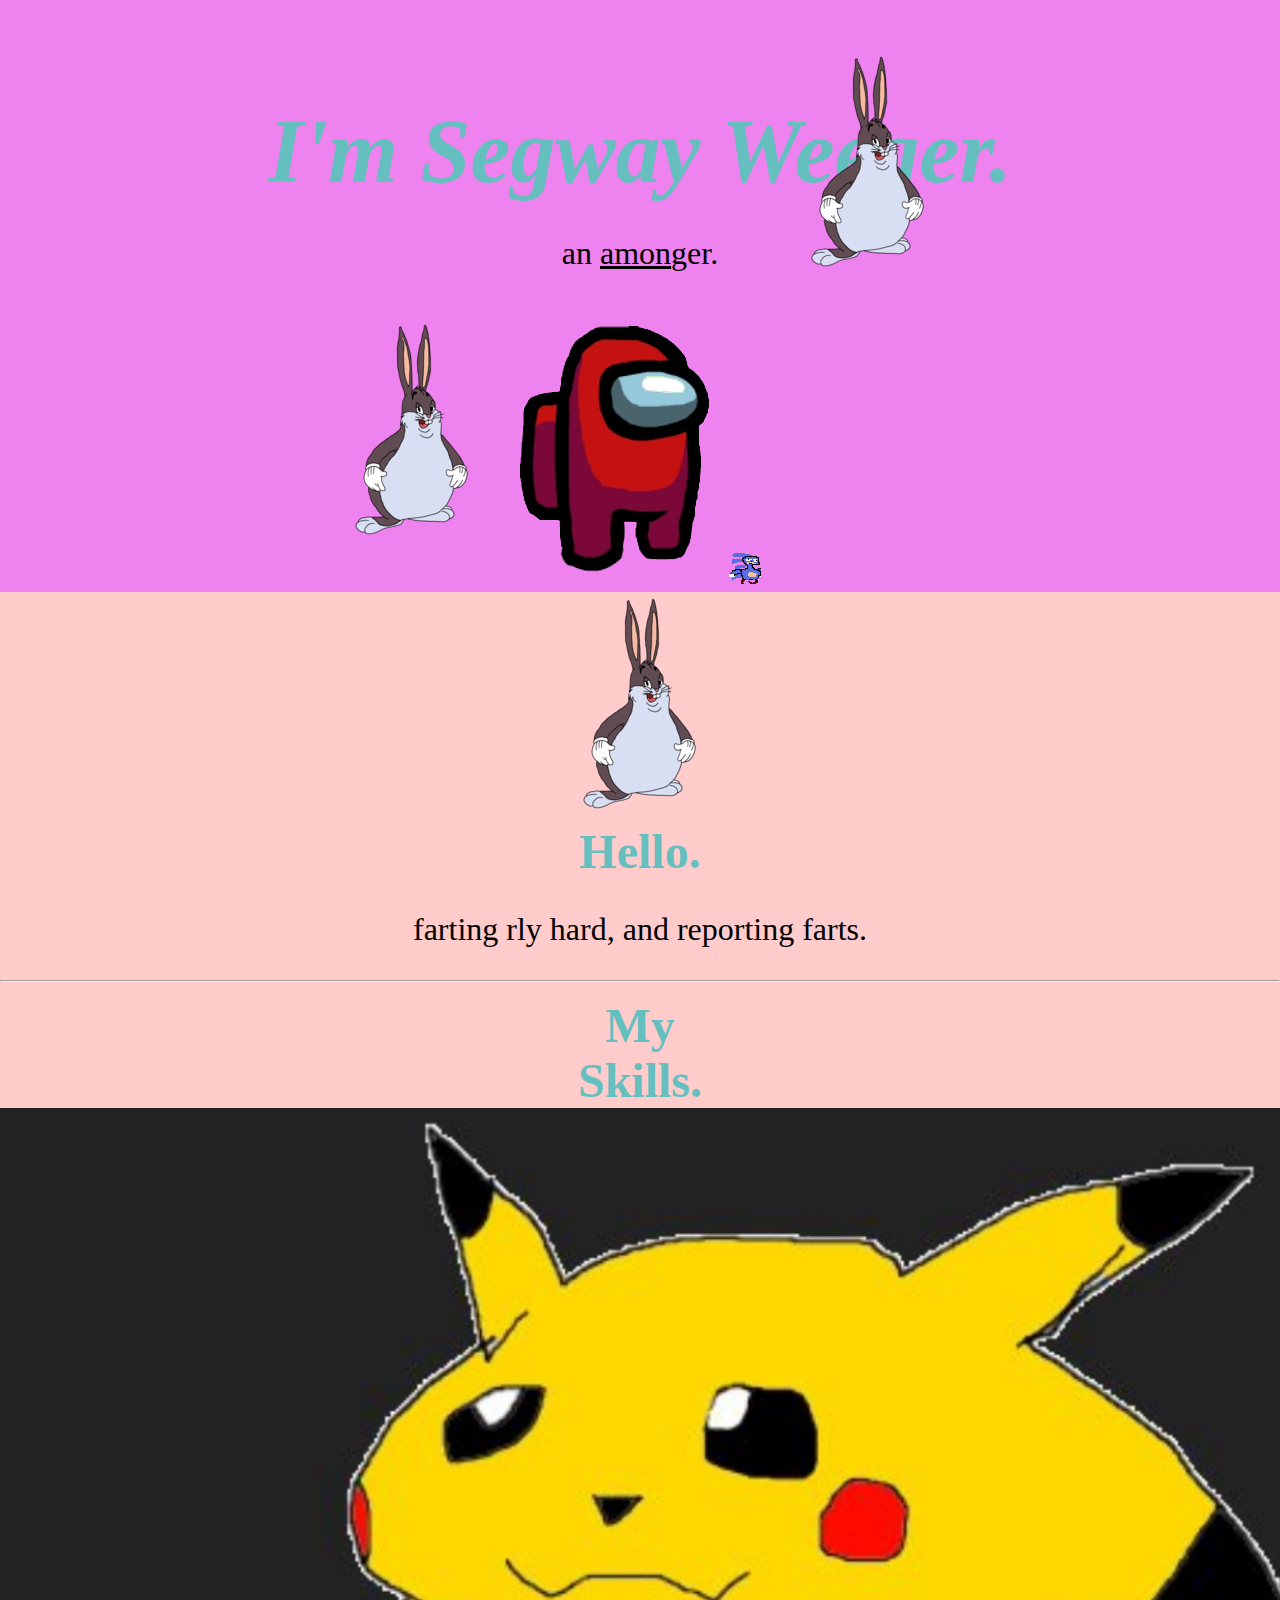
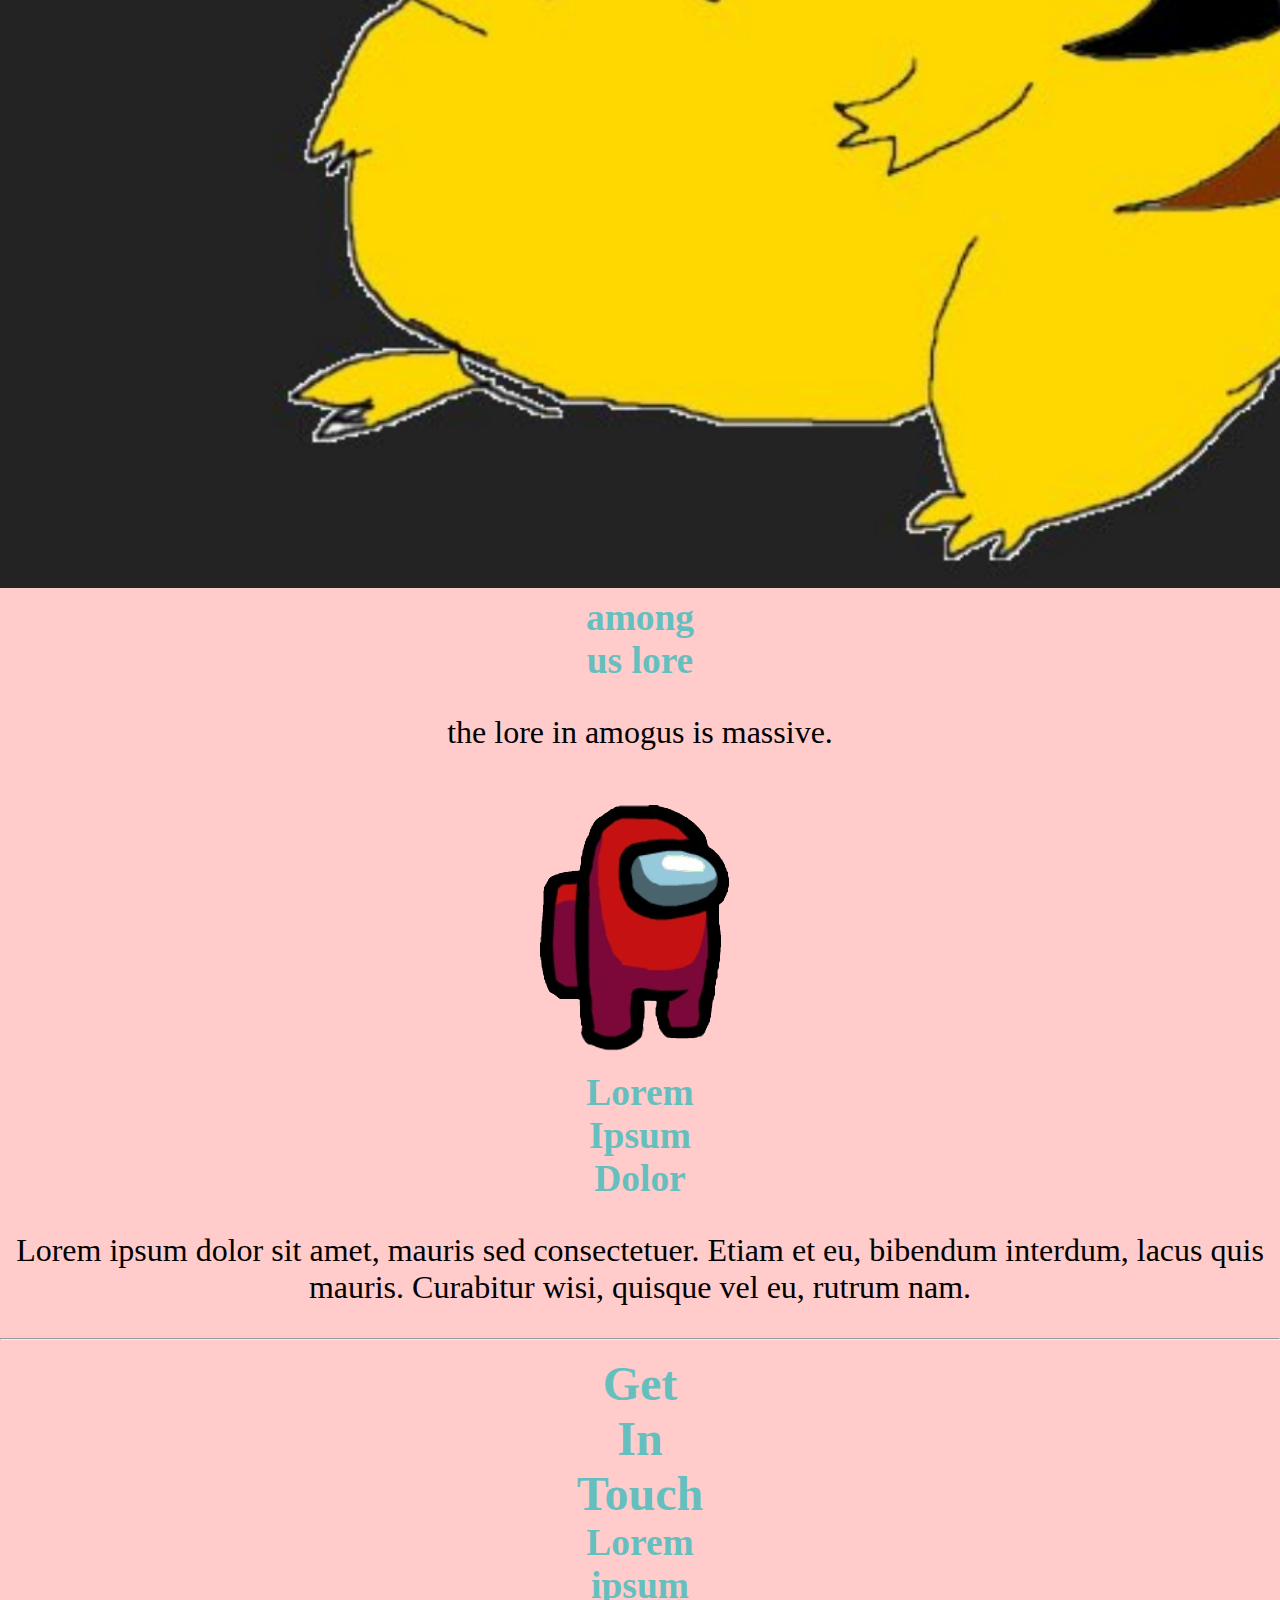
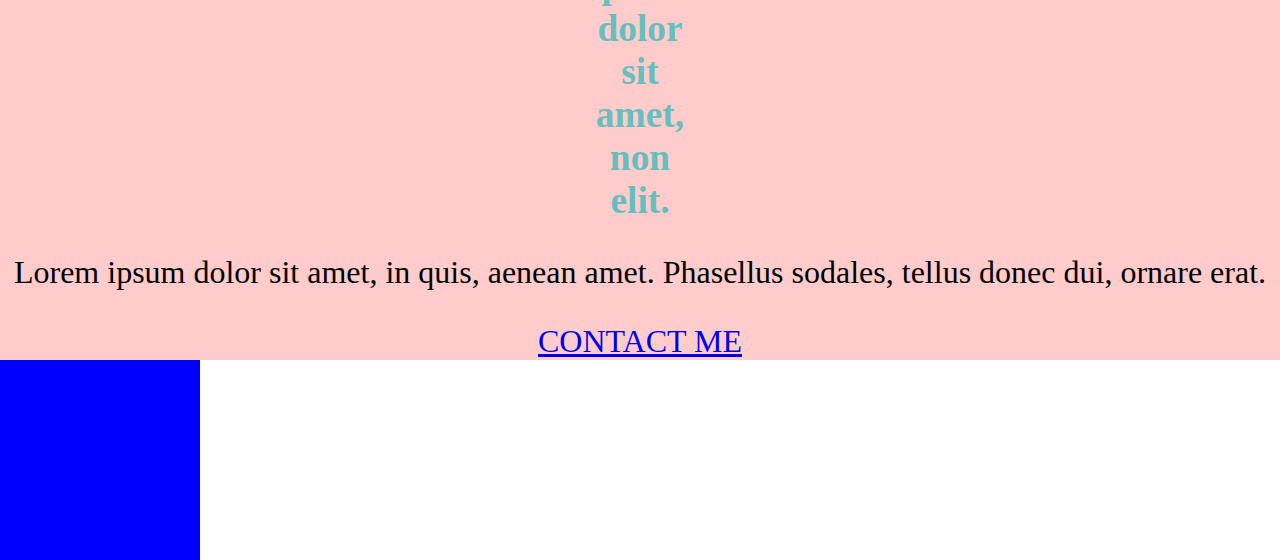
<file: web development/CSS - My Site/index.html>
<!DOCTYPE html>
<html>
  <head>
    <meta charset="utf-8">
    <title>Sieger Procedure</title>
    <link rel="stylesheet" href="css/styles.css">
    <link rel="icon" href="favicon.ico">
    <link rel="preconnect" href="https://fonts.googleapis.com"><link rel="preconnect" href="https://fonts.googleapis.com">
  </head>
  <body>
    <div class="top-container">
      <img class="top-cloud"src="images/Big_chungus.png" alt="chung-img">
      <h1><em>I'm Segway Weeger.</em></h1>
      <p>an <span class="amon">amon</span>ger.</p>
      <img class="bottom-cloud" src="images/Big_chungus.png" alt="chung-img">
      <img src="images/Impostor.jpg" alt="sus-img">
      <img src="images/sanic.gif" alt="speed-gif">
    </div>
    <div class="middle-container">
      <div class="profile">
        <img src="images/Big_chungus.png" alt="chung-img">
        <h2>Hello.</h2>
        <p>farting rly hard, and reporting farts.</p>
      </div>
      <hr>
      <div class="skills">
        <h2>My Skills.</h2>
        <div class="skill-row">
          <img class="" src="images/pika.jpg" alt="pika">
          <h3>among us lore</h3>
          <p>the lore in amogus is massive.</p>
        </div>
        <div class="skill-row">
          <img class="" src="images/Impostor.jpg" alt="">
          <h3>Lorem Ipsum Dolor</h3>
          <p>Lorem ipsum dolor sit amet, mauris sed consectetuer. Etiam et eu, bibendum interdum, lacus quis mauris. Curabitur wisi, quisque vel eu, rutrum nam.</p>
        </div>
      </div>
      <hr>
      <div class="contact-me">
        <h2>Get In Touch</h2>
        <h3>Lorem ipsum dolor sit amet, non elit.</h3>
        <p>Lorem ipsum dolor sit amet, in quis, aenean amet. Phasellus sodales, tellus donec dui, ornare erat.</p>
        <a class="btn" href="mailto:name@email.com">CONTACT ME</a>
      </div>
    </div>
    <div class="bottom-container">

    </div>
  </body>
</html>
</file>
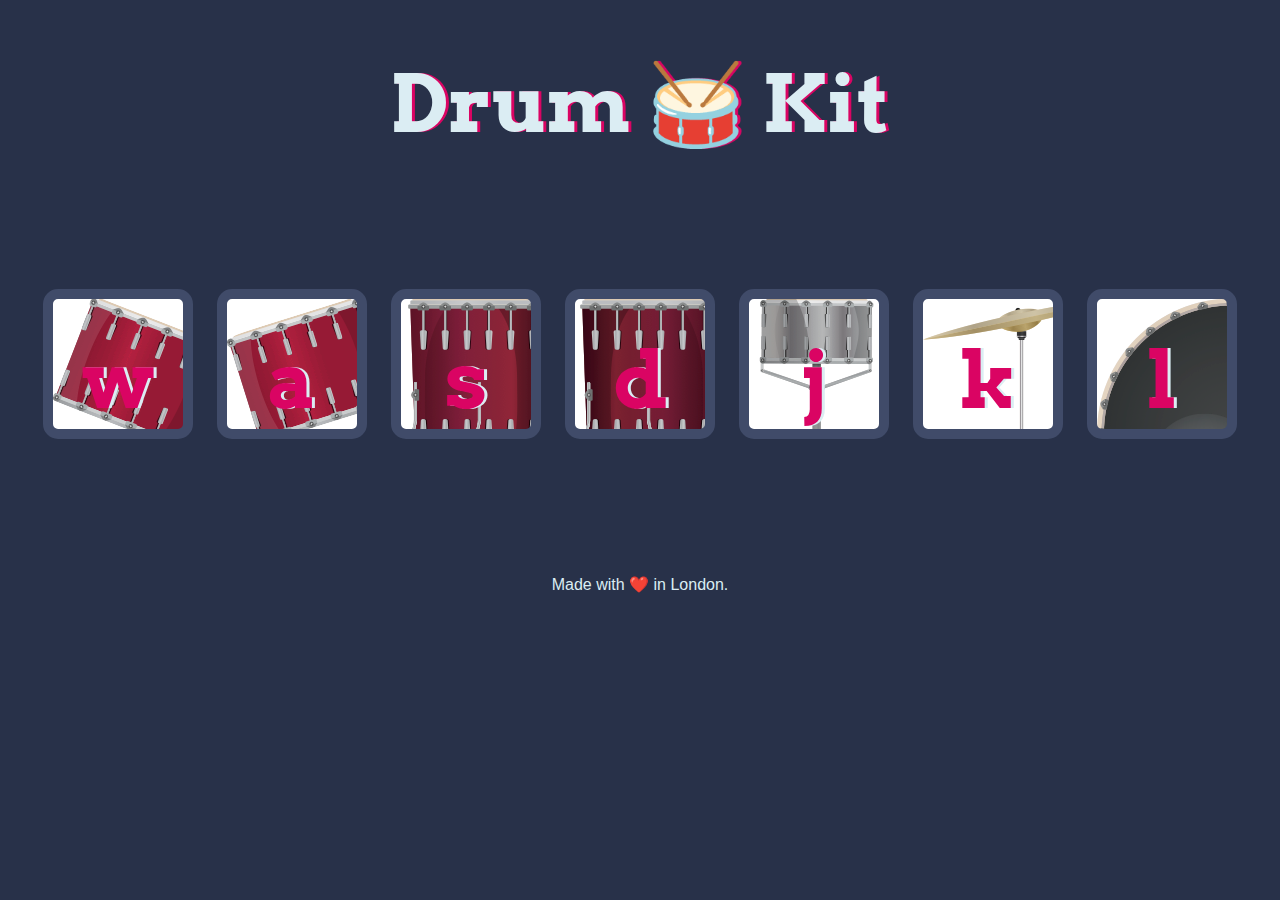
<file: web development/DOM - Drum Kit/index.html>
<!DOCTYPE html>
<html lang="en" dir="ltr">

<head>
  <meta charset="utf-8">
  <title>Drum Kit</title>
  <link rel="stylesheet" href="styles.css">
  <link href="https://fonts.googleapis.com/css?family=Arvo" rel="stylesheet">
</head>

<body>

  <h1 id="title">Drum 🥁 Kit</h1>
  <div class="set">
    <button class="w drum">w</button>
    <button class="a drum">a</button>
    <button class="s drum">s</button>
    <button class="d drum">d</button>
    <button class="j drum">j</button>
    <button class="k drum">k</button>
    <button class="l drum">l</button>
  </div>

<script src="index.js" charset="utf-8"></script>

</body>
  <footer>
    Made with ❤️ in London.
  </footer>


</html>
</file>
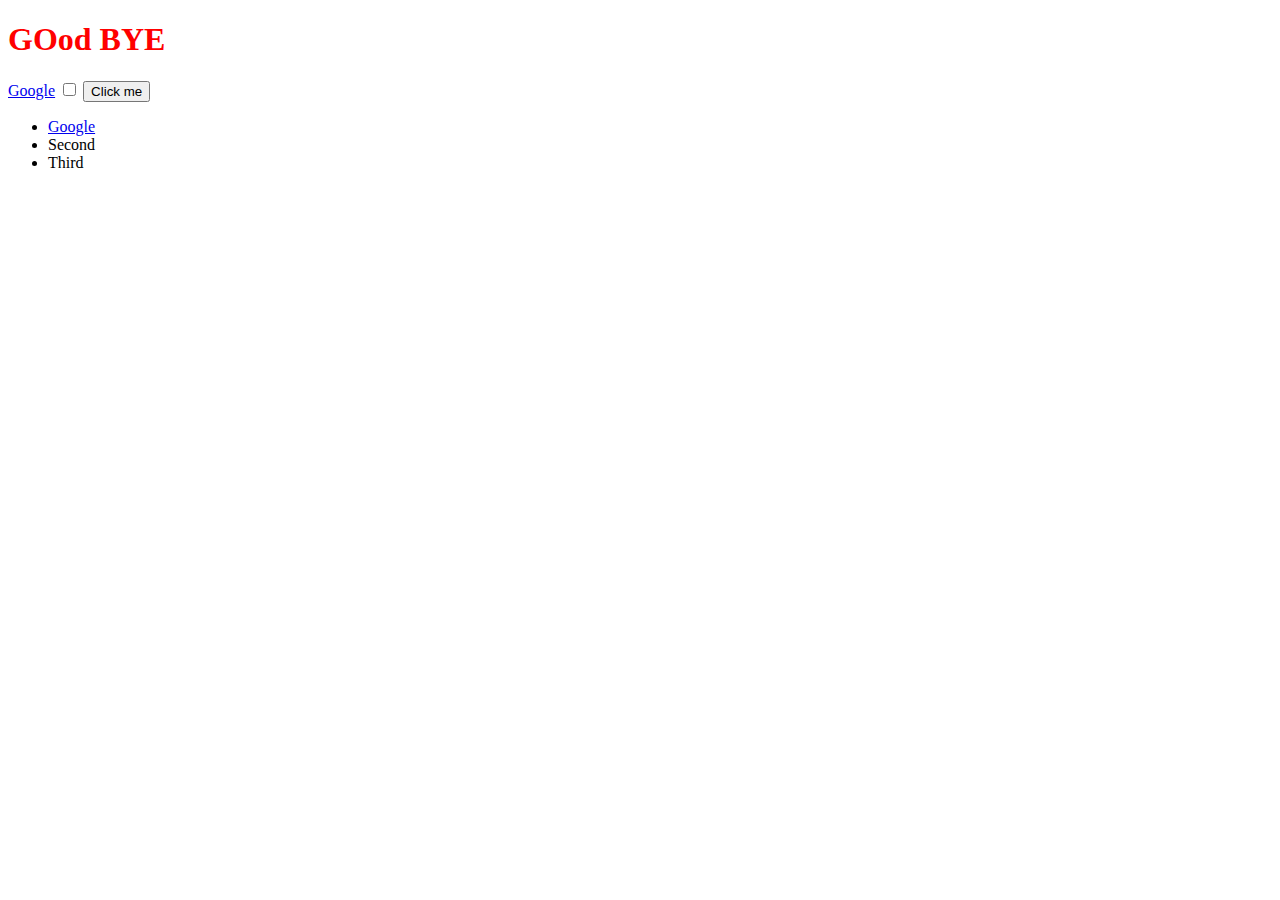
<file: web development/DOM/index.html>
<!DOCTYPE html>
<html lang="en" dir="ltr">
  <head>
    <meta charset="utf-8">
    <title>Siege Site</title>
    <link rel="stylesheet" href="styles.css">
  </head>
  <body onload="alert('Hello');">
    <h1 id="title">Sup boss</h1>
    <a href="https://www.google.com">Google</a>
    <input type="checkbox">
    <button class="btn">Click me</button>

    <ul id = "list">
      <li class="list">
        <a href="https://www.google.com">Google</a>
      </li>
      <li class="list">Second</li>
      <li class="list">Third</li>
    </ul>
    <footer>
    <script src="index.js" charset="utf-8"></script>
    </footer>
  </body>
</html>
</file>
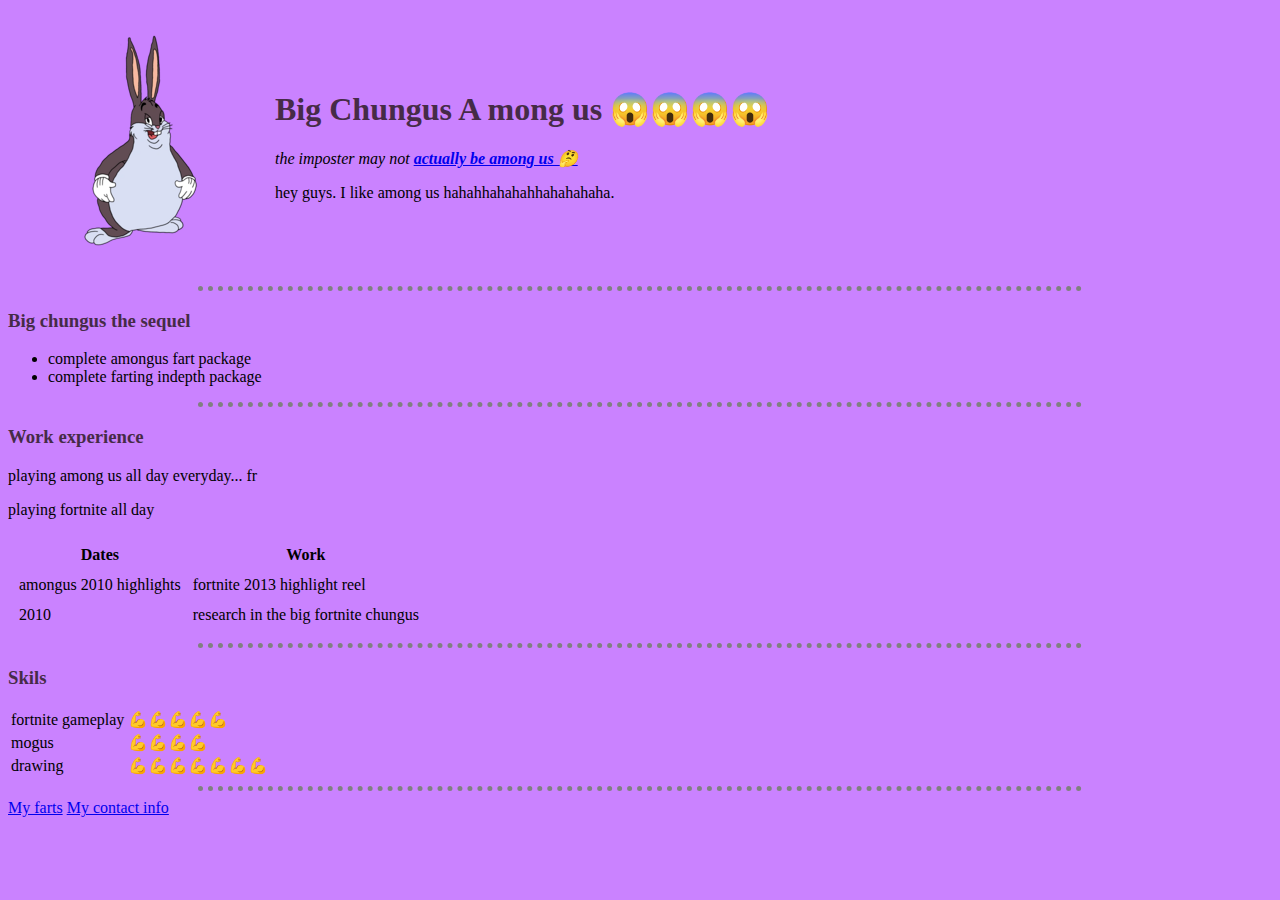
<file: web development/HTML - personal site/index.html>
<!DOCTYPE html>
<html>
  <head>
    <meta charset="utf-8">
    <title>😋😋😋😋Siege site</title>
    <link rel="stylesheet" href="css/styles.css">
  </head>

  <body>
    <table cellspacing="20">
      <tr>
        <td><img src="Big_chungus.png" alt="the one and only..."></td>
        <td><h1>Big Chungus A mong us 😱😱😱😱</h1>
        <p><em>the imposter may not <strong><a href="https://store.steampowered.com/app/945360/Among_Us/">actually be among us 🤔</a></strong></em></p>
        <p>hey guys. I like among us hahahhahahahhahahahaha.</p></td>
      </tr>
    </table>

    <hr>
    <h3>Big chungus the sequel</h3>
    <ul>
        <li>complete amongus fart package</li>
        <li>complete farting indepth package</li>
    </ul>
    <hr>
    <h3>Work experience</h3>
    <p>playing among us all day everyday... fr</p>
    <p>playing fortnite all day</p>
    <table cellspacing="10">
      <thead>
        <tr>
          <th>Dates</th>
          <th>Work</th>
        </tr>
      </thead>
      <tbody>
        <tr>
          <td>amongus 2010 highlights</td>
          <td>fortnite 2013 highlight reel</td>
        </tr>
        <tr>
          <td>2010</td>
          <td>research in the big fortnite chungus</td>
        </tr>
      </tbody>

    </table cellspacing="10">
    <hr>
    <h3>Skils</h3>
    <table>
      <tr>
        <td>fortnite gameplay</td>
        <td>💪💪💪💪💪</td>
      </tr>
      <tr>
        <td>mogus</td>
        <td>💪💪💪💪</td>
      </tr>
      <tr>
        <td>drawing</td>
        <td>💪💪💪💪💪💪💪</td>
      </tr>
    </table>
    <hr>
    <a href="farts.html">My farts</a>
    <a href="contact-me.html">My contact info</a>
  </body>
</html>
</file>
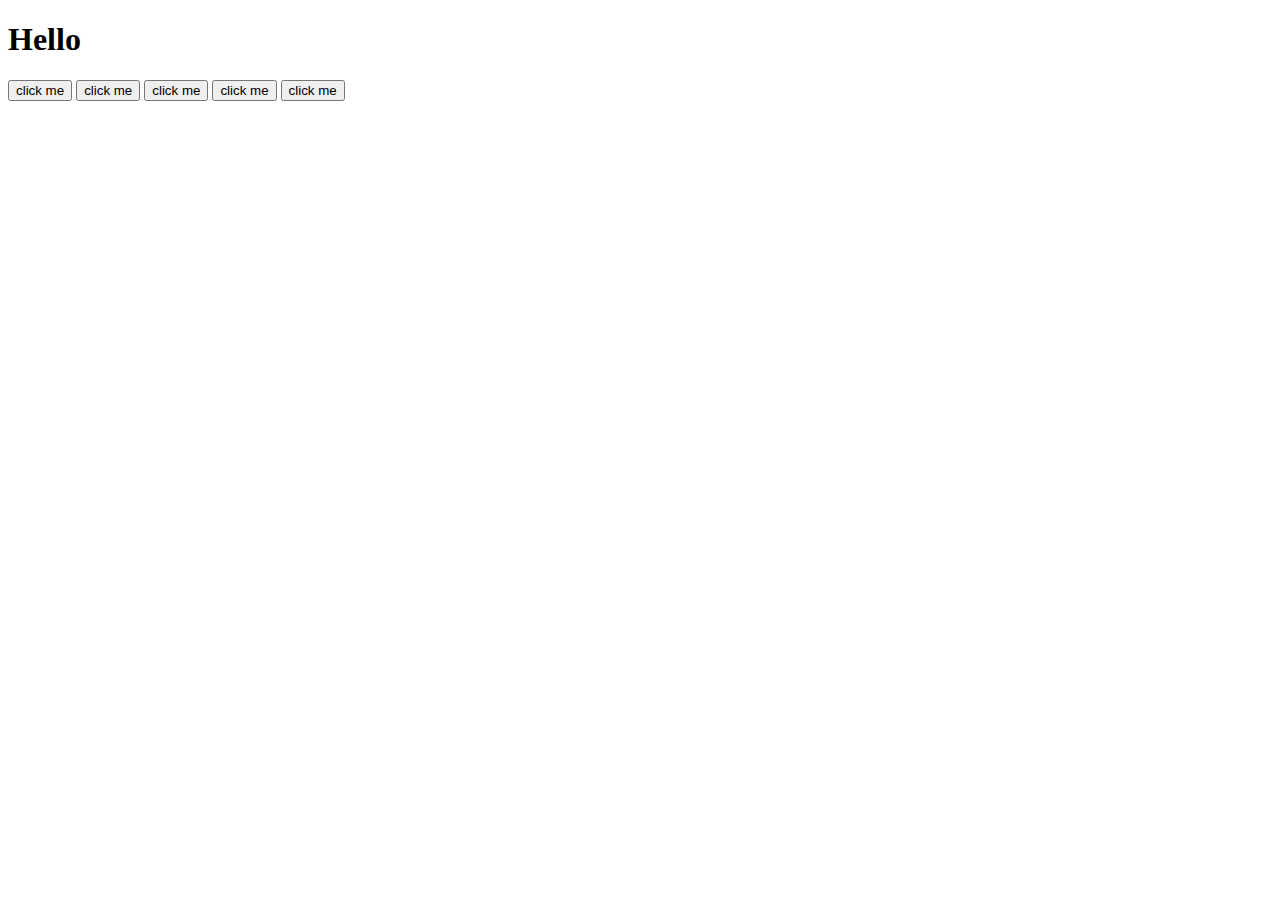
<file: web development/jQuery/index.html>
<!DOCTYPE html>
<html lang="en" dir="ltr">
  <head>
    <meta charset="utf-8">
    <title></title>
  </head>
  <body>
    <h1>Hello</h1>
    <button>click me</button>
    <button>click me</button>
    <button>click me</button>
    <button>click me</button>
    <button>click me</button>
    <script src="https://ajax.googleapis.com/ajax/libs/jquery/3.3.1/jquery.min.js"></script>
  <script src="index.js" charset="utf-8"></script>
  </body>
</html>
</file>
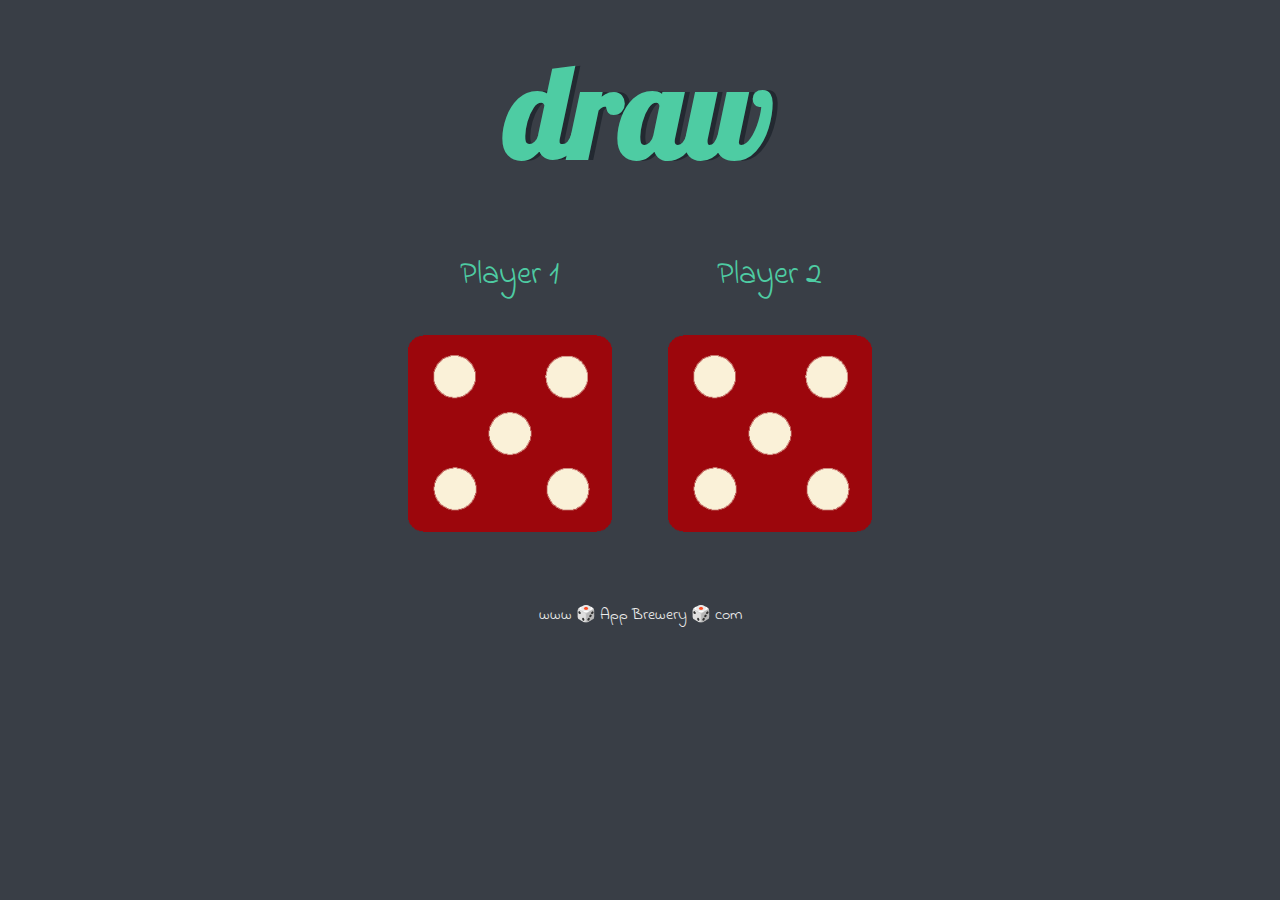
<file: web development/Dicee Challenge - Starting Files/dicee.html>
<!DOCTYPE html>
<html lang="en" dir="ltr">
  <head>
    <meta charset="utf-8">
    <title>Dicee</title>
    <link rel="stylesheet" href="styles.css">
    <link href="https://fonts.googleapis.com/css?family=Indie+Flower|Lobster" rel="stylesheet">

  </head>
  <body>

    <div class="container">
      <h1>Refresh Me</h1>

      <div class="dice">
        <p>Player 1</p>
        <img class="img1" src="images/dice6.png">
      </div>

      <div class="dice">
        <p>Player 2</p>
        <img class="img1" src="images/dice6.png">
      </div>

    </div>

    <script src="index.js" charset="utf-8"></script>

    </script>

  </body>

  <footer>
    www 🎲 App Brewery 🎲 com
  </footer>
</html>
</file>
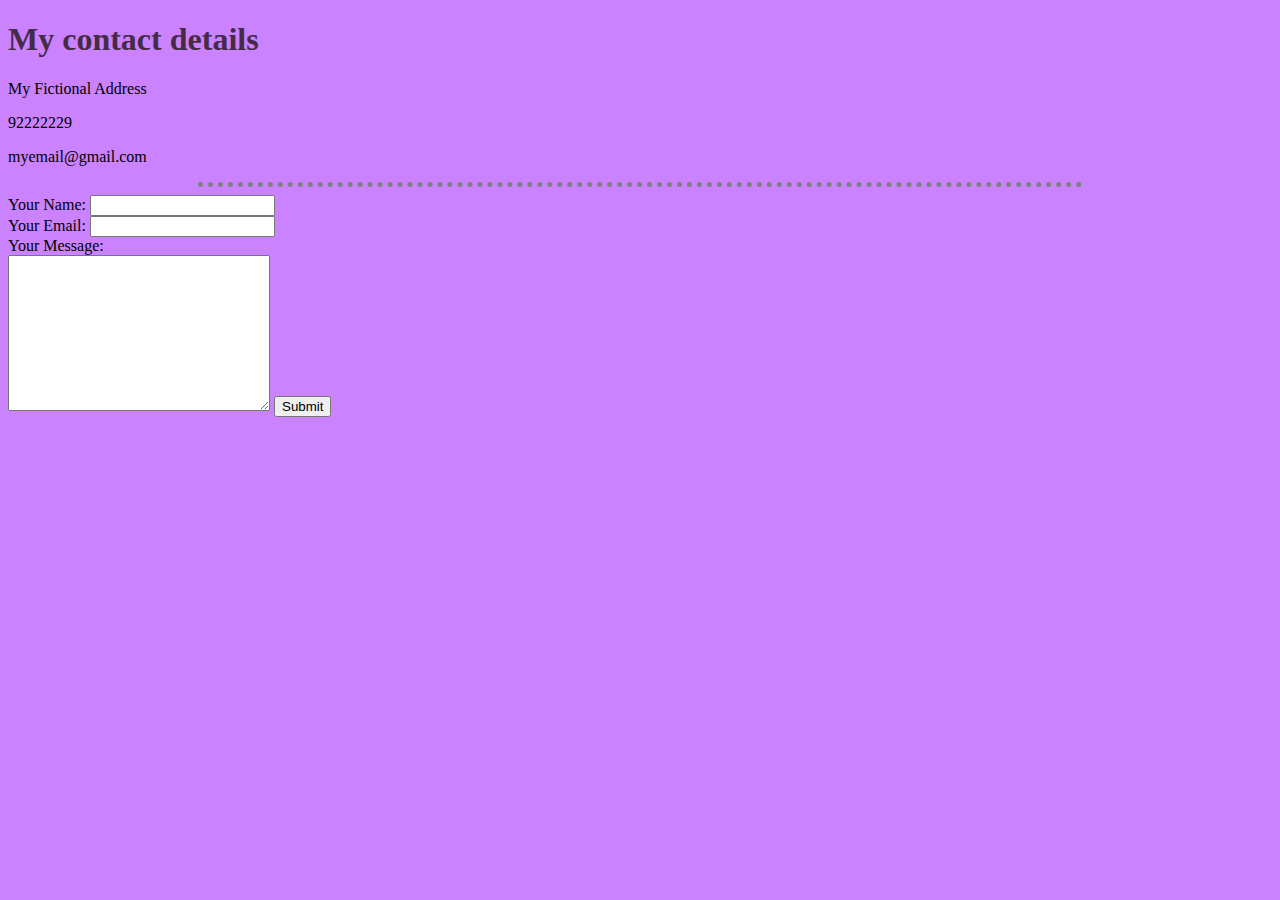
<file: web development/HTML - personal site/contact-me.html>
<!DOCTYPE html>
<html lang="en" dir="ltr">
  <head>
    <meta charset="utf-8">
    <title>Contact Me</title>
    <link rel="stylesheet" href="css/styles.css">
  </head>
  <body>
    <h1>My contact details</h1>
    <p>My Fictional Address</p>
    <p>92222229</p>
    <p>myemail@gmail.com</p>
    <hr>
    <form class="" action="mailto:samermuhanna8@gmail.com" method="post" enctype="text/plain">
      <label>Your Name:</label>
      <input type="text" name="yourName" value=""><br>
      <label>Your Email:</label>
      <input type="email" name="yourEmail" value=""><br>
      <label>Your Message:</label><br>
      <textarea name="yourMessage" rows="10" cols="30"></textarea>
      <input type="submit" name="">
    </form>
  </body>
</html>
</file>
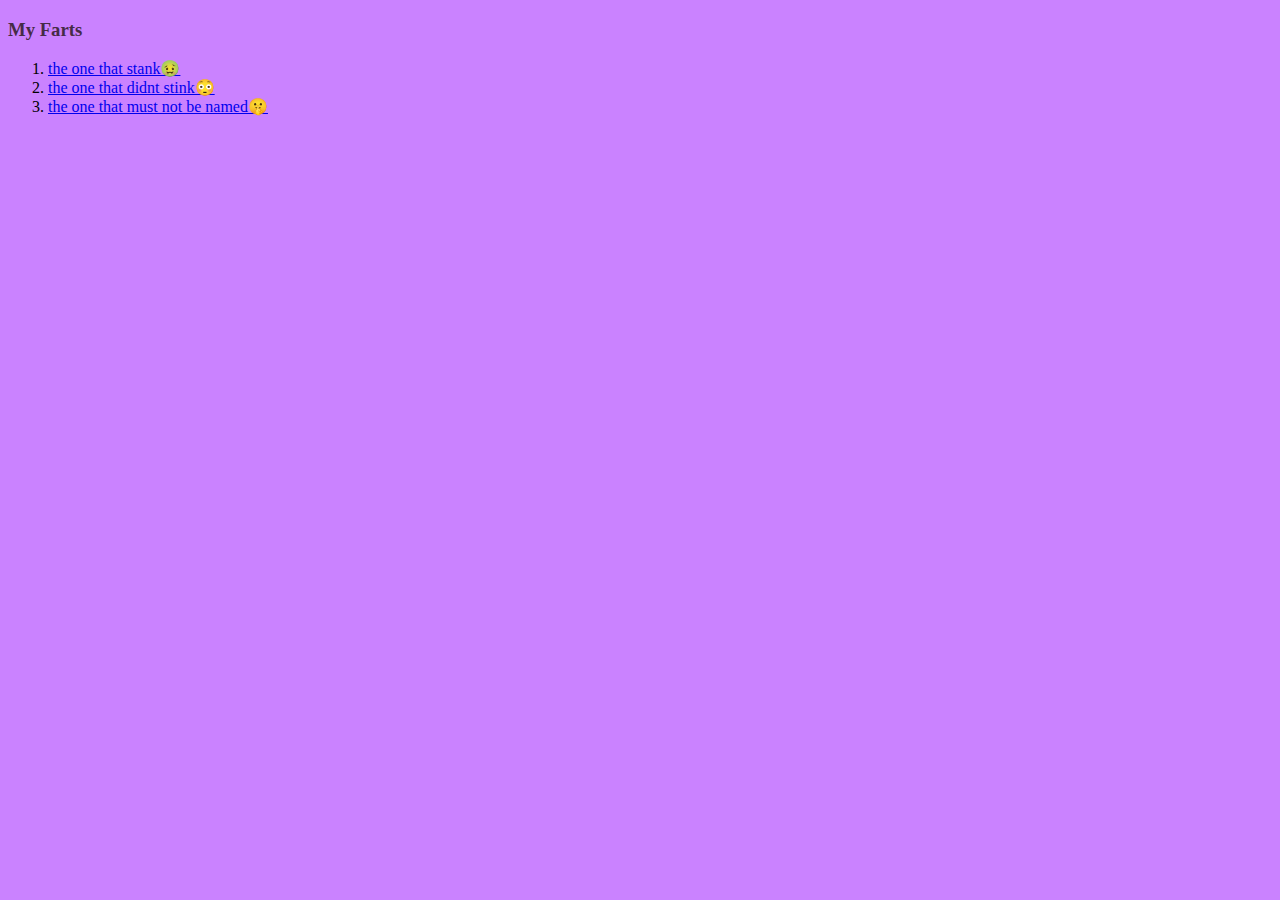
<file: web development/HTML - personal site/farts.html>
<!DOCTYPE html>
<html lang="en" dir="ltr">
  <head>
    <meta charset="utf-8">
    <title>Farts</title>
    <link rel="stylesheet" href="css/styles.css">
  </head>
  <body>
    <h3>My Farts</h3>
    <ol>
      <li><a href="https://youtu.be/T3UAwMgbbIg">the one that stank🤢</a></li>
      <li><a href="https://store.steampowered.com/app/945360/Among_Us/">the one that didnt stink😳</a></li>
      <li><a href="https://store.steampowered.com/app/945360/Among_Us/">the one that must not be named🤫</a></li>
    </ol>
  </body>
</html>
</file>
<file: web development/CSS - My Site/css/styles.css>
body {
  margin: 0;
  text-align: center;
  font-family: 'Merriweather', serif;
  font-size: 2em;
}
h1 {
  color: #66BFBF;
  font-size: 90px;
  text-align: center;

  margin: 0 auto 0 auto;
}
h2 {
  color: #66BFBF;

  text-align: center;
  width: 10%;
  margin: 0 auto 0 auto;
}
h3 {
  color: #66BFBF;
  text-align: center;
  width: 10%;
  margin: 0 auto 0 auto;
}
.top-container {
  background-color: violet;
  position: relative;
  padding-top: 100px;
}
.middle-container {
  background-color: #FFCCCB;

}
.bottom-container {
  background-color: blue;
  width: 200px;
  height: 200px;
}
.amon {
  text-decoration: underline;
}

.bottom-cloud {
  position: absolute;
  left: 300px;
  bottom: 50px
}
.top-cloud {
  position: absolute;
  right: 300px;
  top: 50px
}
</file>
<file: web development/DOM - Drum Kit/styles.css>
body {
  text-align: center;
  background-color: #283149;
}

h1 {
  font-size: 5rem;
  color: #DBEDF3;
  font-family: "Arvo", cursive;
  text-shadow: 3px 0 #DA0463;

}

footer {
  color: #DBEDF3;
  font-family: sans-serif;
}

.w {
 background-image: url("images/tom1.png");
}

.a {
 background-image: url("images/tom2.png");
}

.s {
 background-image: url("images/tom3.png");
}

.d {
 background-image: url("images/tom4.png");
}

.j {
 background-image: url("images/snare.png");
}

.k {
 background-image: url("images/crash.png");
}

.l {
 background-image: url("images/kick.png");
}

.set {
  margin: 10% auto;
}

.game-over {
  background-color: red;
  opacity: 0.8;
}

.pressed {
  box-shadow: 0 3px 4px 0 #DBEDF3;
  opacity: 0.5;
}

.red {
  color: red;
}

.drum {
  outline: none;
  border: 10px solid #404B69;
  font-size: 5rem;
  font-family: 'Arvo', cursive;
  line-height: 2;
  font-weight: 900;
  color: #DA0463;
  text-shadow: 3px 0 #DBEDF3;
  border-radius: 15px;
  display: inline-block;
  width: 150px;
  height: 150px;
  text-align: center;
  margin: 10px;
  background-color: white;
}
</file>
<file: web development/DOM/styles.css>
h1 {
  color: red;
}
.invisible {
  visibility: hidden;
}
.huge {
  font-size: 10rem;
  color: red;
  font-weight: bold;
}
</file>
<file: web development/HTML - personal site/css/styles.css>
body {
  background-color: #CA82FF;
}
h1 {
  color: #462b47;
}
h3 {
  color: #462b47;
}
hr {
  border-style: dotted none none;
  border-color: grey;
  border-width: 5px;
  width: 70%;
}
</file>
<file: web development/Dicee Challenge - Starting Files/styles.css>
.container {
  width: 70%;
  margin: auto;
  text-align: center;
}

.dice {
  text-align: center;
  display: inline-block;

}

body {
  background-color: #393E46;
}

h1 {
  margin: 30px;
  font-family: 'Lobster', cursive;
  text-shadow: 5px 0 #232931;
  font-size: 8rem;
  color: #4ECCA3;
}

p {
  font-size: 2rem;
  color: #4ECCA3;
  font-family: 'Indie Flower', cursive;
}

img {
  width: 80%;
}

footer {
  margin-top: 5%;
  color: #EEEEEE;
  text-align: center;
  font-family: 'Indie Flower', cursive;

}
</file>
